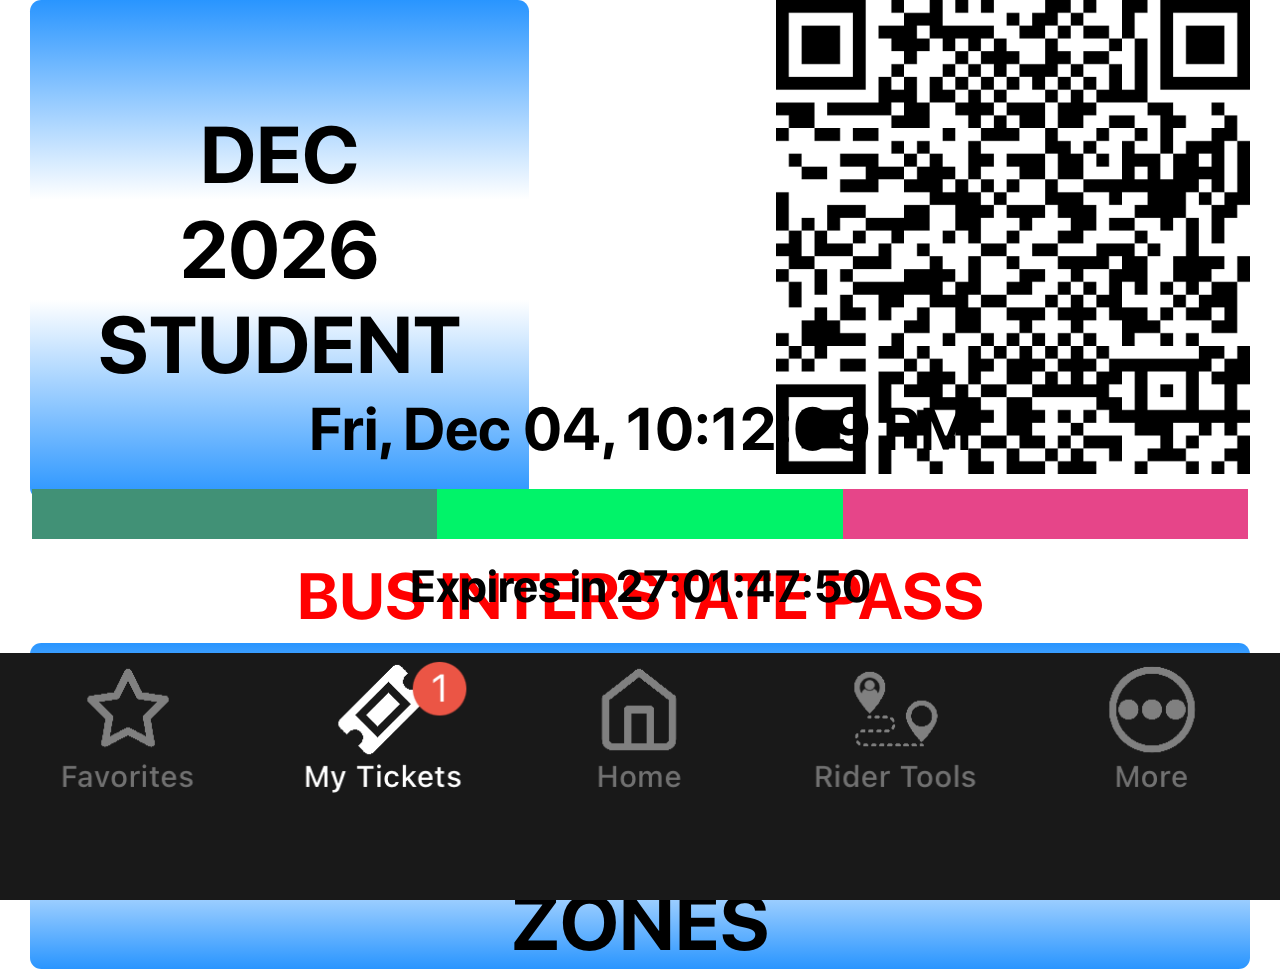
<file: index.html>
<!DOCTYPE html>
<html>
<head>
    <meta name="viewport" content="user-scalable=0">
    <meta name="theme-color" content="#ffffff">
    <meta name="apple-mobile-web-app-capable" content="yes">
    <meta name="apple-mobile-web-app-status-bar-style" content="default">
    <link rel="stylesheet" href="style.css">
    <script>
        const linkElement = document.createElement('link');
        linkElement.rel = 'stylesheet';
        linkElement.type = 'text/css';
        const timestamp = new Date().getTime();
        const updatedCssUrl = `color.css?t=${timestamp}`;
        linkElement.href = updatedCssUrl;
        document.head.appendChild(linkElement);
    </script>
</head>
<body style="margin: 0;">
    <div class="container">
        <div class="square">
            <div class="square-text" id="pass_month_year">
                OCT<br>
                2023<br>
                STUDENT
            </div>
        </div>
        <div class="qr-square">
            <img class="qr-code" src="your-qr-code-image.png" alt="QR Code">
            <div class="tap-to-enlarge">Tap to enlarge</div>
        </div>
    </div>
    <div class="bip">BUS INTERSTATE PASS</div>
    <div class="rectangle">
        <div class="rectangle-text1" onclick="updateZoneText()">3</div>
        <div class="rectangle-text2">ZONES</div>
    </div>
    <div class="bottom-container">
        <div class="datetime" id="datetime"></div>
        <div class="color-strip">
            <div class="color-block red"></div>
            <div class="color-block green"></div>
            <div class="color-block blue"></div>
        </div>
        <div class="expires-text">Expires in <span id="countdown">02:23:59:46</span></div>
        <img class="bottom-image" src="bottom.png" alt="Bottom Image">
    </div>
    <script>
        function updateMonthAndYear() {
            var currentDate = new Date();
            var monthNames = ["JAN", "FEB", "MAR", "APR", "MAY", "JUN", "JUL", "AUG", "SEP", "OCT", "NOV", "DEC"];
            var month = monthNames[currentDate.getMonth()];
            var year = currentDate.getFullYear();
            var student = "STUDENT";
            var content = month + "<br>" + year + "<br>" + student;
            document.getElementById("pass_month_year").innerHTML = content;
        }

        function updateCountdown() {
            const countdown = document.getElementById('countdown');
            const currentDate = new Date();
            const currentMonth = currentDate.getMonth();
            const deadlineDate = new Date(currentDate.getFullYear(), currentMonth + 1, 1, 0, 0, 0); // Deadline is set for the start of next month

            const timeRemaining = new Date(deadlineDate - currentDate);

            const days = timeRemaining.getUTCDate() - 1;
            const hours = timeRemaining.getUTCHours();
            const minutes = timeRemaining.getUTCMinutes();
            const seconds = timeRemaining.getUTCSeconds();

            countdown.textContent = `${days.toString().padStart(2, '0')}:${hours.toString().padStart(2, '0')}:${minutes.toString().padStart(2, '0')}:${seconds.toString().padStart(2, '0')}`;
        }

        function updateDateTime() {
            const datetime = document.getElementById('datetime');
            const currentDate = new Date();
            const options = {
                weekday: 'short',
                month: 'short',
                day: '2-digit',
                hour: '2-digit',
                minute: '2-digit',
                second: '2-digit'
            };
            const dateTimeString = currentDate.toLocaleString('en-US', options);
            datetime.textContent = dateTimeString.replace(" at", " ");
        }
        function updateZoneText() {
            const zoneElement = document.querySelector('.rectangle-text1');
            let currentZone = parseInt(zoneElement.textContent, 10);
            currentZone = currentZone === 4 ? 3 : currentZone + 1;
            zoneElement.textContent = currentZone;
        }
        updateMonthAndYear();
        updateCountdown();
        updateDateTime();
        setInterval(updateCountdown, 1000);
        setInterval(updateDateTime, 1000);
    </script>

</body>
</html>
</file>
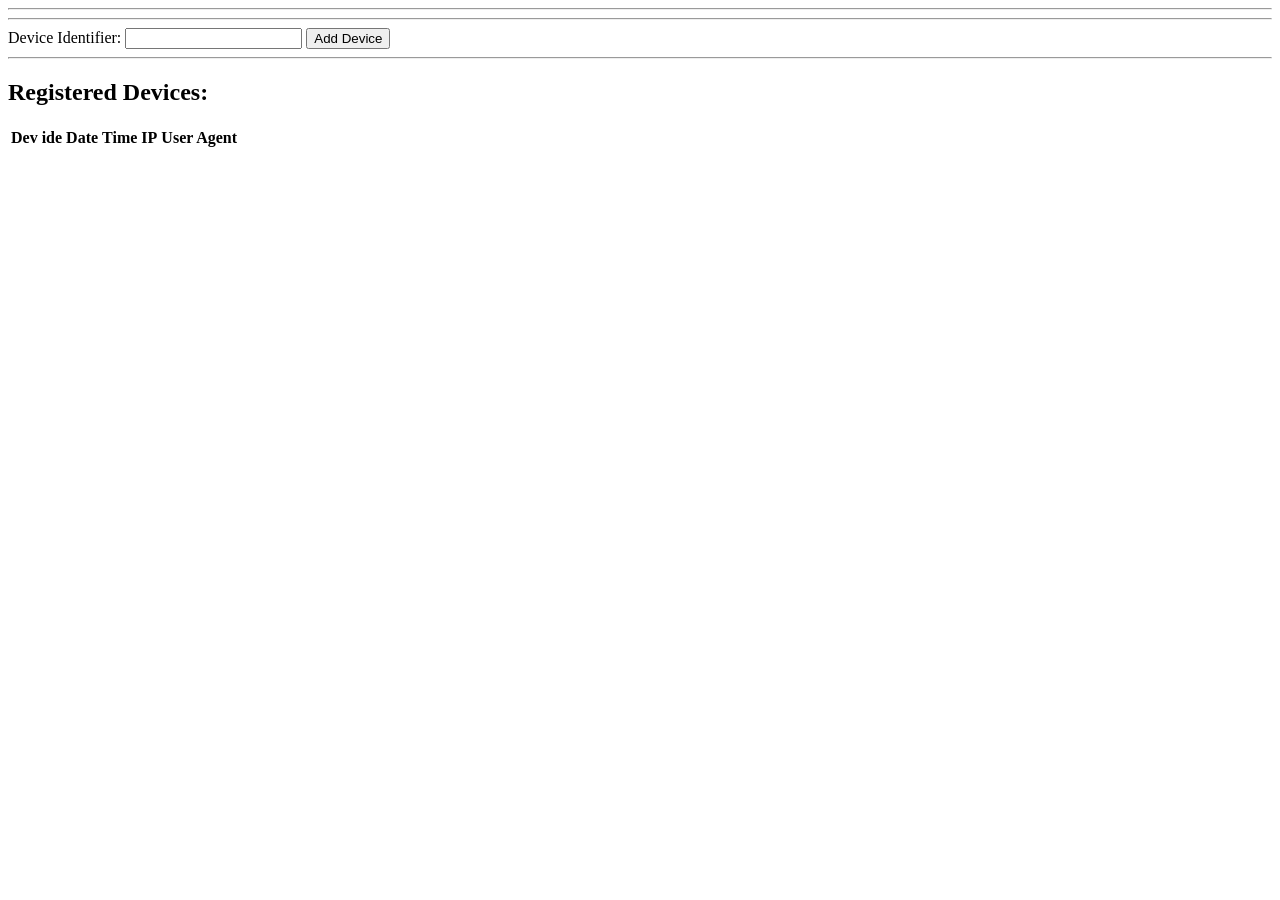
<file: admin_ftyfghghvgfdshfgdsugudsfgyudsfguydsfguydfsgudsfuydsfguydsgusdfgufdsgu.html>
<!DOCTYPE html>
<html lang="en">
<head>
    <meta charset="UTF-8">
    <meta name="viewport" content="width=device-width, initial-scale=1.0">
    <title>Admin Panel</title>
</head>
<body>
    <div id="deviceList"></div>
    <hr>
    <div id="codelist"></div>
    <hr>
    <form id="addDeviceForm">
        <label for="deviceIdentifier">Device Identifier:</label>
        <input type="text" id="deviceIdentifier" required>
        <button type="button" onclick="addDevice()">Add Device</button>
    </form>
    <hr>
    <h2>Registered Devices:</h2>
    <table id="registeredDevices">
        <thead>
            <tr>
                <th>Dev ide</th>
                <th>Date</th>
                <th>Time</th>
                <th>IP</th>
                <th>User Agent</th>
            </tr>
        </thead>
        <tbody></tbody>
    </table>

    <script>
        // API URLs (replace with actual URLs)
        const addDeviceUrl = 'https://dummytummy123.zapto.org/api/addDevice';
        const listDeviceIdentifiersUrl = 'https://dummytummy123.zapto.org/api/listDeviceIdentifiers';
        const listScratchCodesUrl = 'https://dummytummy123.zapto.org/api/listScratchCodes';
        const getRegisteredDevicesUrl = 'https://dummytummy123.zapto.org/api/getRegisteredDevices';

        // Simulated API functions (replace with actual API calls)
        function addDevice() {
            var deviceIdentifier = document.getElementById('deviceIdentifier').value;

            // Make API call to add device identifier
            fetch(addDeviceUrl, {
                method: 'POST',
                headers: {
                    'Content-Type': 'application/json',
                },
                body: JSON.stringify({ deviceIdentifier: deviceIdentifier }),
            })
            .then(response => response.json())
            .then(data => {
                console.log('Device added successfully:', data);
                // Refresh the list of device identifiers
                listDeviceIdentifiers();
            })
            .catch(error => console.error('Error adding device:', error));
        }

        function listDeviceIdentifiers() {
            // Simulated API call to get list of device identifiers
            fetch(listDeviceIdentifiersUrl)
            .then(response => response.json())
            .then(data => {
                var deviceList = document.getElementById('deviceList');
                deviceList.innerHTML = ''; // Clear previous list
                data.forEach(function (device) {
                    deviceList.innerHTML += device+' | ';
                });
            })
            .catch(error => console.error('Error fetching device identifiers:', error));
        }

        function listScratchCodes() {
            fetch(listScratchCodesUrl)
            .then(response => response.json())
            .then(data => {
                var deviceList = document.getElementById('codelist');
                deviceList.innerHTML = '';
                for (const [key, value] of Object.entries(data)) {
                    deviceList.innerHTML += `${key}: \t\t\t${value}<br>`;
                }
            })
            .catch(error => console.error('Error fetching Scratch Codes:', error));
        }

        function getRegisteredDevices() {
            // Simulated API call to get registered devices data
            fetch(getRegisteredDevicesUrl)
            .then(response => response.json())
            .then(data => {
                var tbody = document.querySelector('#registeredDevices tbody');
                tbody.innerHTML = ''; // Clear previous data

                data.forEach(function (device) {
                    var row = document.createElement('tr');
                    for (var key in device) {
                        var cell = document.createElement('td');
                        cell.textContent = device[key];
                        row.appendChild(cell);
                    }
                    tbody.appendChild(row);
                });
            })
            .catch(error => console.error('Error fetching registered devices:', error));
        }

        // Initial data load
        listDeviceIdentifiers();
        listScratchCodes();
        getRegisteredDevices();
    </script>

</body>
</html>
</file>
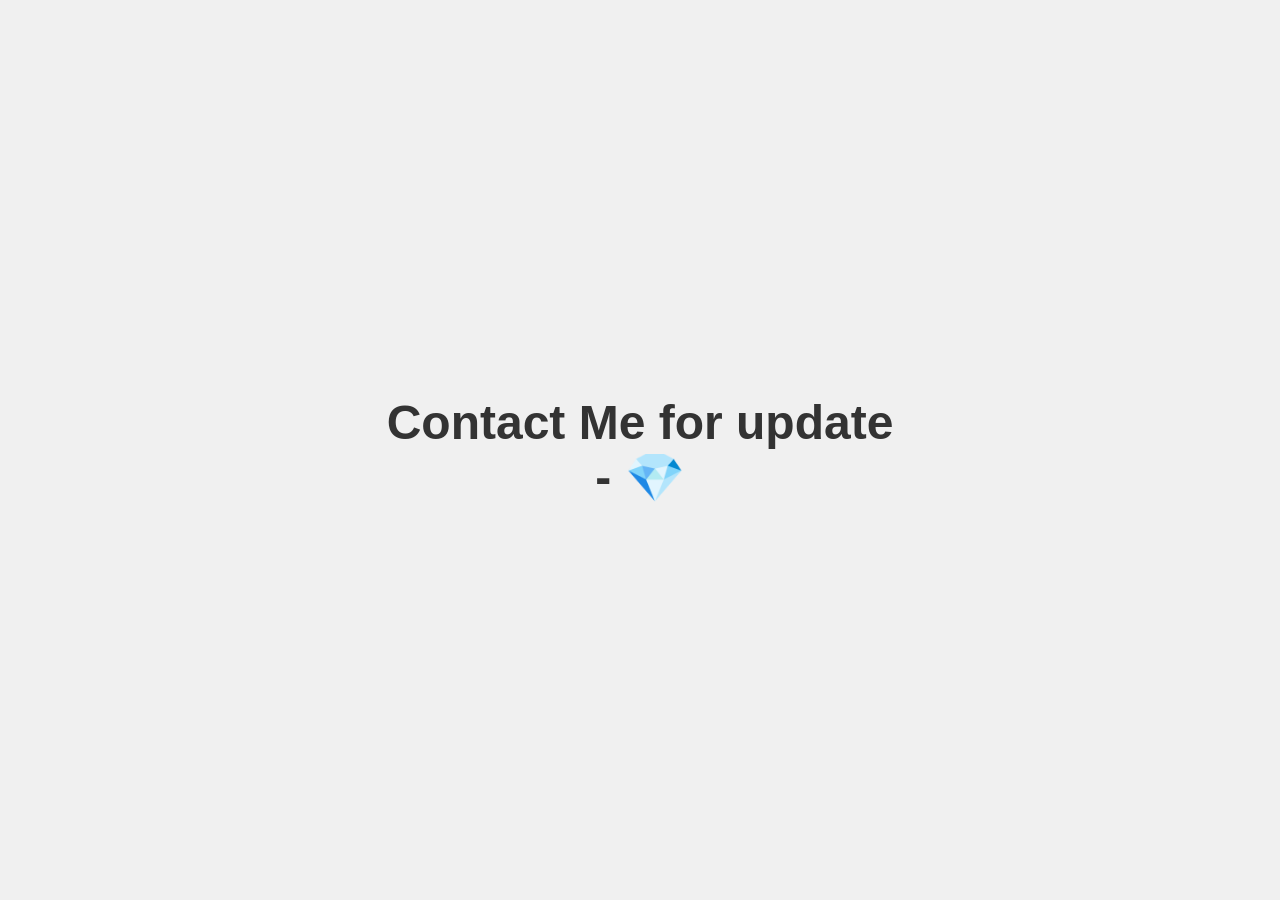
<file: index3.html>
<!DOCTYPE html>
<html lang="en">
<head>
    <meta charset="UTF-8">
    <meta name="viewport" content="width=device-width, initial-scale=1.0">
    <title>Contact Me</title>
    <style>
        body {
            height: 100vh;
            display: flex;
            justify-content: center;
            align-items: center;
            margin: 0;
            font-family: Arial, sans-serif;
            background-color: #f0f0f0;
        }
        .message {
            font-size: 3em;
            font-weight: bold;
            color: #333;
            text-align: center;
        }
    </style>
</head>
<body>
    <div class="message">
        Contact Me for update <br> - 💎
    </div>
</body>
</html>
</file>
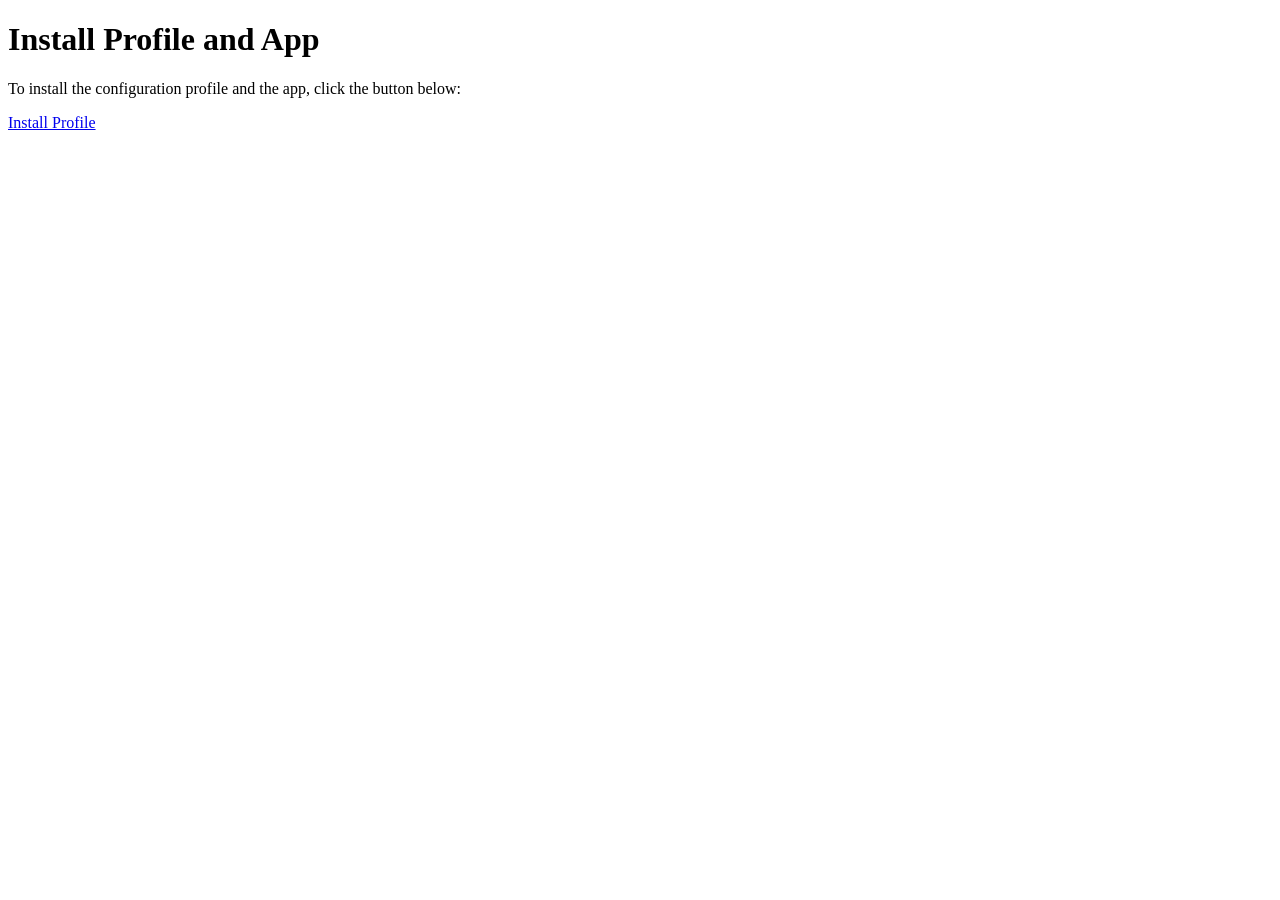
<file: index4.html>
<!DOCTYPE html>
<html lang="en">
<head>
    <meta charset="UTF-8">
    <meta name="viewport" content="width=device-width, initial-scale=1.0">
    <title>Install Profile</title>
</head>
<body>
    <h1>Install Profile and App</h1>
    <p>To install the configuration profile and the app, click the button below:</p>
    <a href="[data-uri]" class="install-button">Install Profile</a>
</body>
</html>
</file>
<file: style.css>
html {
    overflow: hidden; /* Prevents scrolling for the entire document */
}

@font-face {
    font-family: 'SF Pro Display';
    font-style: normal;
    font-weight: 100;
    src: url("SF-Pro-Display-Bold.otf") format("opentype");
}

@font-face {
    font-family: 'SF Pro Display Medium';
    font-style: normal;
    font-weight: 100;
    src: url("SF-Pro-Display-Medium.otf") format("opentype");
}

body {
    font-family: 'SF Pro Display', sans-serif;
    padding-top: constant(safe-area-inset-top); /* iOS 11.2+ */
    padding-top: env(safe-area-inset-top);
    background-color: #ffffff; /* Set background color to white */
    color: #000000; /* Set text color to black */
}

#splash-screen {
    position: fixed;
    top: 0;
    left: 0;
    width: 100vw;
    height: 100vh;
    background-color: white; /* or any color you like */
    display: flex;
    align-items: center;
    justify-content: center;
    z-index: 1000; /* Ensure it's on top */
    opacity: 1;
    transition: opacity 0.5s ease-out; /* Smooth fade-out transition */
}

#splash-screen img {
    max-width: 100%;
    max-height: 100%;
    object-fit: cover; /* Ensures the image covers the area without stretching */
}

.container {
    display: flex;
    justify-content: space-between;
    align-items: flex-start;
    margin-top: 0px;
}

.square {
    width: 39%;
    aspect-ratio: 1;
    margin-left: 30px;
    background: linear-gradient(0deg, var(--first) 0%, white 40%, white 60%, var(--first) 100%);
    border-radius: 1.25vh;
    display: flex;
    justify-content: center;
    align-items: center;
    text-align: center;
}

.square-text {
    font-size: 80px;
    font-weight: 500;
}

.enlarged {
    width: 100%;
    height: 100%;
    margin-top: 30vh;
    aspect-ratio: 1;
    display: flex;
    flex-direction: column;
    align-items: center;
}

.enlarged img {
    max-width: 56%;
    max-height: 56%;
}

.qr-square {
    width: 37%;
    aspect-ratio: 1;
    margin-right: 30px;
    margin-top: 0px;
    display: flex;
    flex-direction: column;
    align-items: center;
    background-color: white;
}

.qr-code {
    max-width: 100%;
    max-height: 100%;
}

.tap-to-enlarge {
    font-size: 32px;
    font-weight: lighter;
    margin-top: 15px;
    margin-bottom: 40px;
    font-family: "SF Pro Display Medium";
}

.rectangle {
    height: 20%;
    display: grid;
    margin-left: 30px;
    margin-right: 30px;
    background: linear-gradient(0deg, var(--first) 0%, white 40%, white 60%, var(--first) 100%);
    border-radius: 1.25vh;
    text-align: center;
    font-weight: 500;
    justify-items: center;
}

.rectangle-text1 {
    font-size: 250px;
    margin-bottom: -40px;
    margin-top: -25px;
    width: 200px;
}

.rectangle-text2 {
    font-size: 78px;
}





.bottom-container {
    position: fixed;
    bottom: 0;
    width: 100%;
    display: flex;
    flex-direction: column;
    align-items: center;
    margin-top: 20px;
}

.bottom-image {
    width: 100%;
}

.expires-text {
    font-size: 24px;
    margin-top: 20px;
    margin-bottom: 40px;
    text-align: center;
    font-weight: 500;
    font-size: 45px;
}

.color-strip {
    display: flex;
    justify-content: space-between;
    width: 95%;
    margin-left: 30px;
    margin-right: 30px;
    animation: blinker 1s linear infinite;
}

@keyframes blinker {
    0% {
    opacity: 0;
}
49% {
    opacity: 0;
}
50% {
    opacity: 1;
}
100% {
    opacity: 1;
}
}

.color-block {
    width: 34%;
    height: 50px;
}

.red {
    background: var(--stripone);
}

.green {
    background: var(--striptwo);
}

.blue {
    background: var(--stripthree);
}

.datetime {
    margin-bottom: 25px;
    font-weight: 500;
    font-size: 60px;
}

.bip {
    margin-top: -10px;
    margin-bottom: 8px;
    font-weight: 100;
    color: red;
    font-size: 65px;
    width: 100%;
    text-align: center;
}
</file>
